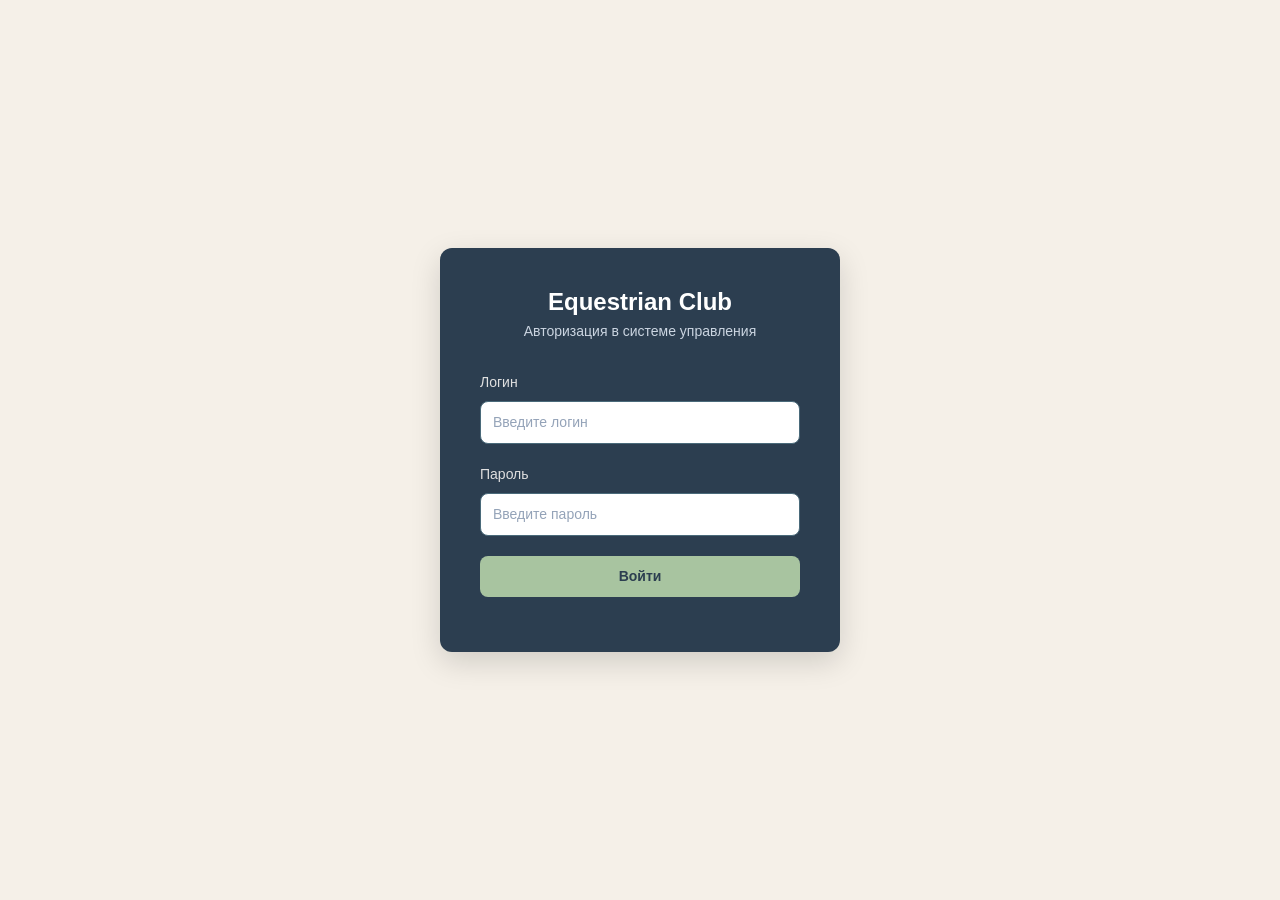
<file: horse_kurs/frontend/index.html>
﻿<!DOCTYPE html>
<html lang="ru">
<head>
    <meta charset="UTF-8">
    <meta name="viewport" content="width=device-width, initial-scale=1.0">
    <title>Вход - Конный Клуб</title>
    <link href="https://cdn.jsdelivr.net/npm/bootstrap@5.3.0/dist/css/bootstrap.min.css" rel="stylesheet">
    <style>
        * {
            margin: 0;
            padding: 0;
            box-sizing: border-box;
        }

        body {
            font-family: 'Segoe UI', Tahoma, Geneva, Verdana, sans-serif;
            background: #f5f0e8;
            min-height: 100vh;
            display: flex;
            align-items: center;
            justify-content: center;
        }

        /* Карточка входа */
        .login-card {
            background: #2c3e50;
            border-radius: 12px;
            padding: 40px;
            width: 100%;
            max-width: 400px;
            box-shadow: 0 10px 30px rgba(0, 0, 0, 0.15);
        }

        .login-header {
            text-align: center;
            margin-bottom: 30px;
        }

            .login-header h2 {
                color: #ffffff;
                font-size: 24px;
                margin-bottom: 5px;
                font-weight: 600;
            }

            .login-header p {
                color: #cbd5e1;
                font-size: 14px;
            }

        .form-group {
            margin-bottom: 20px;
        }

        .form-label {
            display: block;
            margin-bottom: 8px;
            color: #e0e0e0;
            font-weight: 500;
            font-size: 14px;
        }

        .form-control {
            width: 100%;
            padding: 10px 12px;
            background: #ffffff;
            border: 1px solid #4a6a7a;
            border-radius: 8px;
            font-size: 14px;
            transition: all 0.3s;
            color: #2c3e50;
        }

            .form-control:focus {
                outline: none;
                border-color: #a8c4a0;
                box-shadow: 0 0 0 2px rgba(168, 196, 160, 0.2);
            }

            .form-control::placeholder {
                color: #94a3b8;
            }

        .btn-login {
            width: 100%;
            padding: 10px;
            background: #a8c4a0;
            color: #2c3e50;
            border: none;
            border-radius: 8px;
            font-size: 14px;
            font-weight: 600;
            cursor: pointer;
            transition: all 0.3s;
        }

            .btn-login:hover {
                background: #95b58c;
                transform: translateY(-1px);
            }

        .error-msg {
            color: #f0a0a0;
            text-align: center;
            margin-top: 15px;
            font-size: 13px;
        }
    </style>
</head>
<body>
    <div class="login-card">
        <div class="login-header">
            <h2>Equestrian Club</h2>
            <p>Авторизация в системе управления</p>
        </div>

        <div class="form-group">
            <label class="form-label">Логин</label>
            <input type="text" id="loginInput" class="form-control" placeholder="Введите логин">
        </div>

        <div class="form-group">
            <label class="form-label">Пароль</label>
            <input type="password" id="passwordInput" class="form-control" placeholder="Введите пароль">
        </div>

        <button onclick="doLogin()" class="btn-login">Войти</button>

        <div id="errorMsg" class="error-msg"></div>
    </div>

    <script>
        const API_URL = 'http://localhost:28280/api';

        async function doLogin() {
            const login = document.getElementById('loginInput').value;
            const password = document.getElementById('passwordInput').value;
            const errorMsg = document.getElementById('errorMsg');

            if (!login || !password) {
                errorMsg.innerText = 'Введите логин и пароль';
                return;
            }

            errorMsg.innerText = 'Вход...';

            try {
                const response = await fetch(`${API_URL}/Auth/login`, {
                    method: 'POST',
                    headers: { 'Content-Type': 'application/json' },
                    body: JSON.stringify({ login, password })
                });

                if (response.ok) {
                    const user = await response.json();
                    localStorage.setItem('currentUser', JSON.stringify(user));
                    if (user.token) localStorage.setItem('token', user.token);

                    if (user.role === 'Admin') window.location.href = '/admin.html';
                    else if (user.role === 'Coach') window.location.href = '/coach.html';
                    else window.location.href = '/client.html';
                } else {
                    errorMsg.innerText = 'Неверный логин или пароль';
                }
            } catch (error) {
                errorMsg.innerText = 'Ошибка подключения к серверу';
            }
        }

        const savedUser = localStorage.getItem('currentUser');
        if (savedUser) {
            const user = JSON.parse(savedUser);
            if (user.role === 'Admin') window.location.href = '/admin.html';
            else if (user.role === 'Coach') window.location.href = '/coach.html';
            else window.location.href = '/client.html';
        }
    </script>
</body>
</html>
</file>
